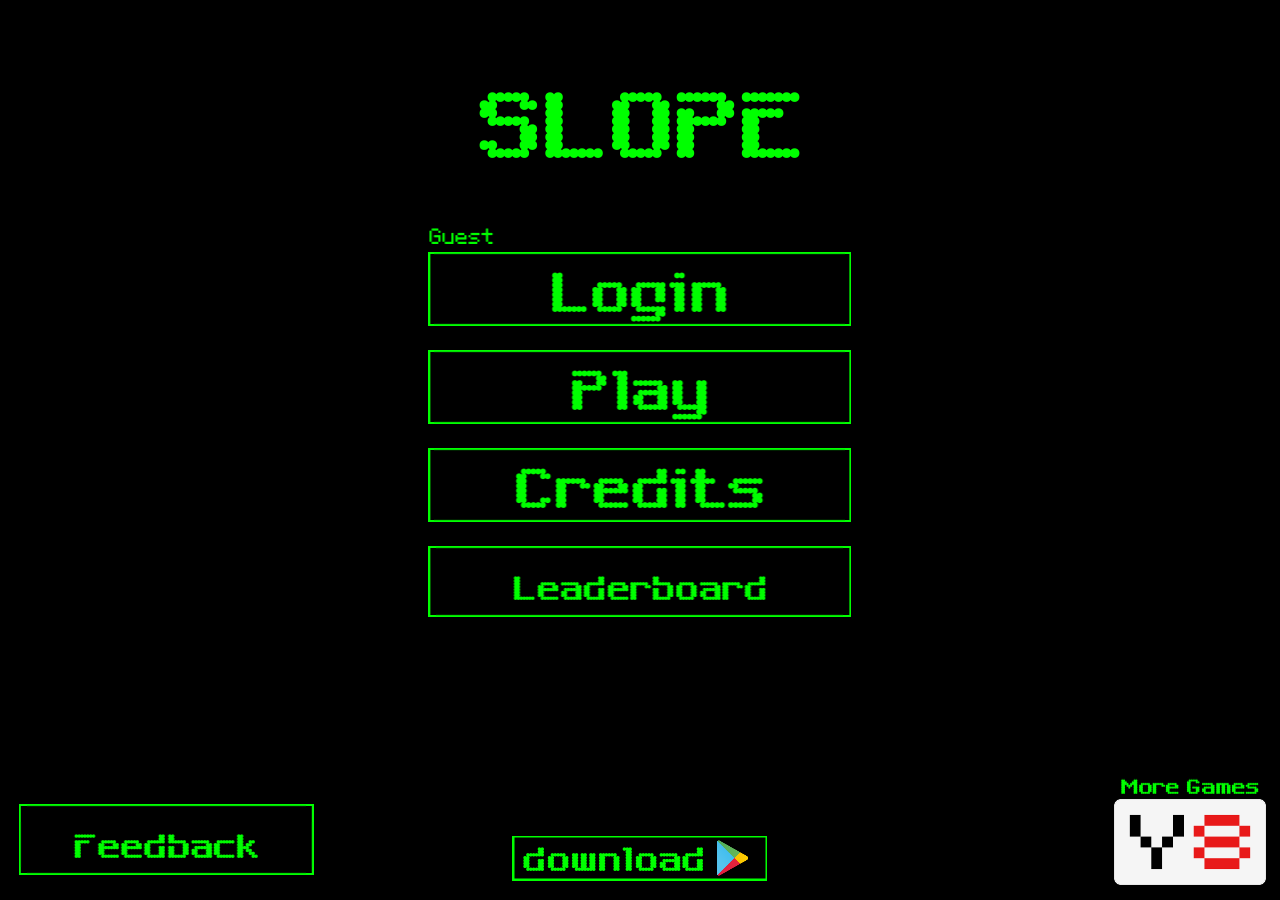
<file: games/slope/index.html>
<head>
    <title>Slope Mobile</title>
 
    <link rel="stylesheet" href="TemplateData/style.css">
    <script src="TemplateData/UnityProgress.js"></script>
    <script src="TemplateData/unityloader41.js"></script>
    <script>
        document.addEventListener('gesturestart', function(e) {
            e.preventDefault();
        });
        
        document.addEventListener('gesturechange', function(e) {
            e.preventDefault();
        });
        
        document.addEventListener('gestureend', function(e) {
            e.preventDefault();
        });
        var gameInstance = UnityLoader.instantiate("gameContainer", "Build/slope.json", { onProgress: UnityProgress, Module: { onRuntimeInitialized: function() { UnityProgress(gameInstance, "complete") } } });
    </script>

    <meta name="viewport" content="width=device-width, initial-scale=1.0">


    <style>
        html, body {
            width: 100vw;
            height: 100vh;
            margin: 0;
            padding: 0;
            overflow: hidden;
        }
        .webgl-content, #gameContainer {
            width: 100vw;
            height: 100vh;
            margin: 0;
            padding: 0;
            position: fixed;
            top: 0;
            left: 0;  
        }
        #bold {
            font-weight: 500;
        }
        #popup {
            position: fixed;
            top: 50%;
            left: 50%;
            transform: translate(-50%, -50%);
            background-color: #fff;
            color: #000;
            font-family: -apple-system, BlinkMacSystemFont, "Segoe UI", Roboto, "Helvetica Neue", Helvetica, Arial, sans-serif;

            font-size: 19px;
            padding: 12px 17px;
            border-radius: 10px;
            box-shadow: 0 0 15px rgba(255,255,255,0.2);
            opacity: 1;
            transition: opacity 1s ease;
            z-index: 1000;
        }
        #popup.hidden {
            opacity: 0;
        }
        #popup a {
            background: #0078d7;
            color: #fff;
            border: none;
            border-radius: 5px;
            text-decoration: none;
            font-size: 16px;
            cursor: pointer;
            margin-top: 8px;
            margin-bottom: 3px;
            padding: 10px 28px;
            text-align: center;
            display: block;
            transition: background 0.2s;
            box-sizing: border-box;
        }
        #popup a:hover {
            background: #005fa3;
        }
    </style> 
    
</head>

<body style="margin: 0; overflow: hidden;">
    <div id="popup" class="hidden">
        <span>Ported to mobile by lonfro</span>
        <a href="https://github.com/lonfro/slopemobile" target="_blank">
            GitHub Repo
        </a>
        <a href="https://lonfro.github.io/SlopePlusWeb">
            Slope Plus
        </a>
    </div>
    
    <div class="webgl-content">
        <div id="gameContainer" style="width: 100%; height: 100%; margin: 0;"></div>
    </div>
    <script src="Mobile/handler.js">     </script>
    
</body>
</file>
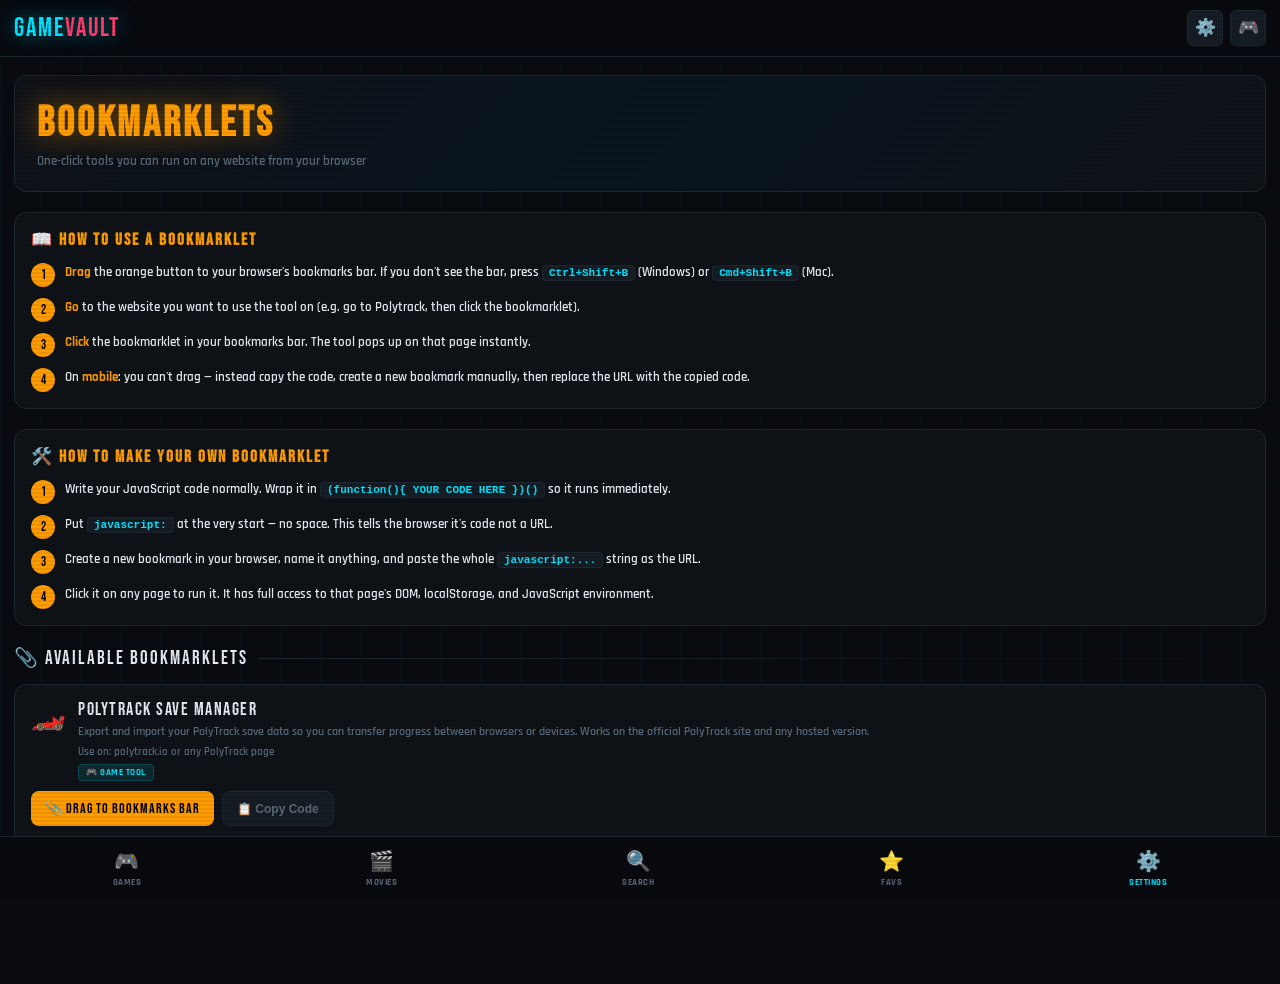
<file: bookmarklets.html>
<!DOCTYPE html>
<html lang="en">
<head>
<meta charset="UTF-8">
<meta name="viewport" content="width=device-width,initial-scale=1,maximum-scale=1">
<title>Bookmarklets — GameVault</title>
<link rel="icon" href="data:image/svg+xml,<svg xmlns='http://www.w3.org/2000/svg' viewBox='0 0 100 100'><text y='.9em' font-size='90'>📎</text></svg>">
<link href="https://fonts.googleapis.com/css2?family=Bebas+Neue&family=Rajdhani:wght@400;600;700&display=swap" rel="stylesheet">
<link rel="stylesheet" href="gamevault.css">
<style>
.bm-hero{background:linear-gradient(135deg,#0f1318,#0a1520 50%,#0f1318);border:1px solid var(--border);border-radius:12px;padding:22px;margin-bottom:20px;}
.bm-hero h1{font-family:'Bebas Neue',sans-serif;font-size:clamp(26px,6vw,42px);letter-spacing:3px;margin-bottom:4px;}
.bc{color:#ff9d00;text-shadow:0 0 30px rgba(255,157,0,.5);}
.bm-hero p{color:var(--muted);font-size:13px;font-weight:600;}
.how-box{background:var(--surface);border:1px solid var(--border);border-radius:12px;padding:16px;margin-bottom:20px;}
.how-box h2{font-family:'Bebas Neue',sans-serif;font-size:17px;letter-spacing:2px;color:#ff9d00;margin-bottom:12px;}
.how-steps{display:flex;flex-direction:column;gap:10px;}
.how-step{display:flex;gap:10px;align-items:flex-start;}
.how-num{width:24px;height:24px;background:#ff9d00;border-radius:50%;display:flex;align-items:center;justify-content:center;font-family:'Bebas Neue',sans-serif;font-size:13px;color:#000;flex-shrink:0;margin-top:1px;}
.how-text{font-size:13px;font-weight:600;color:var(--text);line-height:1.6;}
.how-text code{background:var(--s2);border:1px solid var(--border);border-radius:4px;padding:1px 6px;font-family:monospace;font-size:11px;color:var(--accent);}
.bm-grid{display:flex;flex-direction:column;gap:14px;margin-bottom:28px;}
.bm-card{background:var(--surface);border:1px solid var(--border);border-radius:12px;overflow:hidden;}
.bm-card-header{padding:14px 16px 10px;display:flex;align-items:flex-start;gap:12px;}
.bm-icon{font-size:28px;flex-shrink:0;}
.bm-info{flex:1;}
.bm-name{font-family:'Bebas Neue',sans-serif;font-size:18px;letter-spacing:1.5px;color:var(--text);margin-bottom:3px;}
.bm-desc{font-size:12px;font-weight:600;color:var(--muted);line-height:1.5;}
.bm-tag{display:inline-block;font-size:9px;font-weight:700;padding:2px 7px;border-radius:4px;letter-spacing:.5px;margin-top:5px;}
.tag-game{background:rgba(0,229,255,.1);color:var(--accent);border:1px solid rgba(0,229,255,.2);}
.tag-util{background:rgba(255,157,0,.1);color:#ff9d00;border:1px solid rgba(255,157,0,.2);}
.bm-actions{padding:0 16px 14px;display:flex;gap:8px;flex-wrap:wrap;}
.drag-btn{display:inline-flex;align-items:center;gap:6px;padding:9px 14px;background:#ff9d00;color:#000;border-radius:8px;font-family:'Bebas Neue',sans-serif;font-size:14px;letter-spacing:1px;cursor:grab;text-decoration:none;border:none;user-select:none;-webkit-user-select:none;transition:background .15s;}
.drag-btn:hover{background:#ffb733;}
.drag-btn:active{cursor:grabbing;}
.copy-btn{display:inline-flex;align-items:center;gap:6px;padding:9px 14px;background:var(--s2);color:var(--muted);border:1px solid var(--border);border-radius:8px;font-size:12px;font-weight:700;cursor:pointer;transition:all .15s;}
.copy-btn:hover{border-color:var(--accent);color:var(--accent);}
.bm-code{margin:0 16px 14px;background:var(--bg);border:1px solid var(--border);border-radius:8px;padding:10px 12px;font-family:monospace;font-size:10px;color:var(--muted);line-height:1.6;word-break:break-all;max-height:120px;overflow-y:auto;cursor:text;}
.bm-code-toggle{margin:0 16px 8px;font-size:11px;font-weight:700;color:var(--muted);cursor:pointer;display:inline-flex;align-items:center;gap:4px;}
.bm-code-toggle:hover{color:var(--accent);}
.sec-hdr{font-family:'Bebas Neue',sans-serif;font-size:19px;letter-spacing:2px;margin-bottom:14px;display:flex;align-items:center;gap:10px;color:var(--text);}
.sec-hdr .line{flex:1;height:1px;background:linear-gradient(90deg,var(--border),transparent);}
</style>
</head>
<body>
<div class="bg-grid"></div>
<header>
  <div class="hdr">
    <a href="index.html" class="logo">Game<span>Vault</span></a>
    <div class="hdr-r">
      <a href="settings.html" class="hbtn">⚙️</a>
      <a href="index.html" class="hbtn">🎮</a>
    </div>
  </div>
</header>
<main>
  <div class="bm-hero">
    <h1><span class="bc">BOOKMARKLETS</span></h1>
    <p>One-click tools you can run on any website from your browser</p>
  </div>

  <!-- HOW TO USE -->
  <div class="how-box">
    <h2>📖 How to Use a Bookmarklet</h2>
    <div class="how-steps">
      <div class="how-step">
        <div class="how-num">1</div>
        <div class="how-text"><strong style="color:#ff9d00">Drag</strong> the orange button to your browser's bookmarks bar. If you don't see the bar, press <code>Ctrl+Shift+B</code> (Windows) or <code>Cmd+Shift+B</code> (Mac).</div>
      </div>
      <div class="how-step">
        <div class="how-num">2</div>
        <div class="how-text"><strong style="color:#ff9d00">Go</strong> to the website you want to use the tool on (e.g. go to Polytrack, then click the bookmarklet).</div>
      </div>
      <div class="how-step">
        <div class="how-num">3</div>
        <div class="how-text"><strong style="color:#ff9d00">Click</strong> the bookmarklet in your bookmarks bar. The tool pops up on that page instantly.</div>
      </div>
      <div class="how-step">
        <div class="how-num">4</div>
        <div class="how-text">On <strong style="color:#ff9d00">mobile</strong>: you can't drag — instead copy the code, create a new bookmark manually, then replace the URL with the copied code.</div>
      </div>
    </div>
  </div>

  <!-- HOW TO MAKE -->
  <div class="how-box" style="margin-bottom:20px;">
    <h2>🛠️ How to Make Your Own Bookmarklet</h2>
    <div class="how-steps">
      <div class="how-step">
        <div class="how-num">1</div>
        <div class="how-text">Write your JavaScript code normally. Wrap it in <code>(function(){ YOUR CODE HERE })()</code> so it runs immediately.</div>
      </div>
      <div class="how-step">
        <div class="how-num">2</div>
        <div class="how-text">Put <code>javascript:</code> at the very start — no space. This tells the browser it's code not a URL.</div>
      </div>
      <div class="how-step">
        <div class="how-num">3</div>
        <div class="how-text">Create a new bookmark in your browser, name it anything, and paste the whole <code>javascript:...</code> string as the URL.</div>
      </div>
      <div class="how-step">
        <div class="how-num">4</div>
        <div class="how-text">Click it on any page to run it. It has full access to that page's DOM, localStorage, and JavaScript environment.</div>
      </div>
    </div>
  </div>

  <!-- BOOKMARKLETS LIST -->
  <div class="sec-hdr">📎 Available Bookmarklets <div class="line"></div></div>
  <div class="bm-grid" id="bmGrid"></div>

</main>

<nav class="bottom-nav">
  <a class="nav-item" href="index.html"><span class="nav-icon">🎮</span><span class="nav-label">Games</span></a>
  <a class="nav-item" href="movies.html"><span class="nav-icon">🎬</span><span class="nav-label">Movies</span></a>
  <a class="nav-item" href="search.html"><span class="nav-icon">🔍</span><span class="nav-label">Search</span></a>
  <a class="nav-item" href="favorites.html"><span class="nav-icon">⭐</span><span class="nav-label">Favs</span></a>
  <a class="nav-item active" href="settings.html"><span class="nav-icon">⚙️</span><span class="nav-label">Settings</span></a>
</nav>

<script>
var BOOKMARKLETS = [
  {
    id: 'polytrack-save',
    name: 'PolyTrack Save Manager',
    icon: '🏎️',
    desc: 'Export and import your PolyTrack save data so you can transfer progress between browsers or devices. Works on the official PolyTrack site and any hosted version.',
    tag: 'game',
    works: 'Use on: polytrack.io or any PolyTrack page',
    code: 'javascript:(function(){if(document.getElementById("ptSaveManager"))return;let box=document.createElement("div");box.id="ptSaveManager";box.style="position:fixed;top:10px;right:10px;z-index:99999;background:#111;color:#0f0;padding:10px;border:2px solid #0f0;font-family:monospace;width:280px;";let title=document.createElement("div");title.textContent="PolyTrack Save Manager";title.style="font-weight:bold;margin-bottom:6px;";box.appendChild(title);let textarea=document.createElement("textarea");textarea.style="width:100%;height:90px;background:#000;color:#0f0;";box.appendChild(textarea);let status=document.createElement("div");status.style="margin-top:4px;font-size:12px;";box.appendChild(status);function getData(){let data={};for(let k in localStorage){if(k.startsWith("polytrack_v3")){data[k]=localStorage.getItem(k);}}return JSON.stringify(data);}async function copyToClipboard(text){try{await navigator.clipboard.writeText(text);status.textContent="Copied!";}catch(e){status.textContent="Copy failed";}}async function pasteFromClipboard(){try{let text=await navigator.clipboard.readText();textarea.value=text;status.textContent="Pasted!";return text;}catch(e){status.textContent="Paste blocked (click page first)";return null;}}function doImport(text){try{let data=JSON.parse(text);for(let k in data){localStorage.setItem(k,data[k]);}alert("Imported! Refresh page.");}catch(e){alert("Invalid save data");}}let exportBtn=document.createElement("button");exportBtn.textContent="Export + Copy";exportBtn.onclick=function(){let data=getData();textarea.value=data;copyToClipboard(data);};box.appendChild(exportBtn);let copyBtn=document.createElement("button");copyBtn.textContent="Copy";copyBtn.style.marginLeft="5px";copyBtn.onclick=function(){copyToClipboard(textarea.value);};box.appendChild(copyBtn);let pasteImportBtn=document.createElement("button");pasteImportBtn.textContent="Paste + Import";pasteImportBtn.style.marginLeft="5px";pasteImportBtn.onclick=async function(){let text=await pasteFromClipboard();if(text)doImport(text);};box.appendChild(pasteImportBtn);let importBtn=document.createElement("button");importBtn.textContent="Import";importBtn.style.marginLeft="5px";importBtn.onclick=function(){doImport(textarea.value);};box.appendChild(importBtn);let clearBtn=document.createElement("button");clearBtn.textContent="Clear";clearBtn.style.marginLeft="5px";clearBtn.onclick=function(){textarea.value="";status.textContent="";};box.appendChild(clearBtn);let closeBtn=document.createElement("button");closeBtn.textContent="X";closeBtn.style="float:right;margin-top:-22px;background:red;color:white;";closeBtn.onclick=function(){box.remove();};box.appendChild(closeBtn);document.body.appendChild(box);})();'
  },
];

function renderBookmarklets() {
  var grid = document.getElementById('bmGrid');
  grid.innerHTML = BOOKMARKLETS.map(function(bm) {
    var tagClass = bm.tag === 'game' ? 'tag-game' : 'tag-util';
    var tagLabel = bm.tag === 'game' ? '🎮 GAME TOOL' : '🔧 UTILITY';
    return '<div class="bm-card">'
      + '<div class="bm-card-header">'
      + '<div class="bm-icon">' + bm.icon + '</div>'
      + '<div class="bm-info">'
      + '<div class="bm-name">' + bm.name + '</div>'
      + '<div class="bm-desc">' + bm.desc + '</div>'
      + '<div style="margin-top:4px;font-size:11px;color:var(--muted);font-weight:600;">' + bm.works + '</div>'
      + '<span class="bm-tag ' + tagClass + '">' + tagLabel + '</span>'
      + '</div></div>'
      + '<div class="bm-actions">'
      + '<a class="drag-btn" href="' + bm.code + '" onclick="return false;" draggable="true" ondragstart="event.dataTransfer.setData(\'text/uri-list\',this.href);event.dataTransfer.setData(\'text/plain\',this.href);">📎 Drag to Bookmarks Bar</a>'
      + '<button class="copy-btn" onclick="copyBM(\'' + bm.id + '\',this)">📋 Copy Code</button>'
      + '</div>'
      + '<div class="bm-code-toggle" onclick="toggleCode(\'' + bm.id + '\',this)">▶ Show Code</div>'
      + '<div class="bm-code" id="code-' + bm.id + '" style="display:none">' + bm.code.replace(/</g,'&lt;').replace(/>/g,'&gt;') + '</div>'
      + '</div>';
  }).join('');
}

function copyBM(id, btn) {
  var bm = BOOKMARKLETS.find(function(b){ return b.id === id; });
  if (!bm) return;
  navigator.clipboard.writeText(bm.code).then(function() {
    btn.textContent = '✅ Copied!';
    setTimeout(function(){ btn.textContent = '📋 Copy Code'; }, 2000);
  }).catch(function() {
    var ta = document.createElement('textarea');
    ta.value = bm.code;
    document.body.appendChild(ta);
    ta.select();
    document.execCommand('copy');
    document.body.removeChild(ta);
    btn.textContent = '✅ Copied!';
    setTimeout(function(){ btn.textContent = '📋 Copy Code'; }, 2000);
  });
}

function toggleCode(id, el) {
  var code = document.getElementById('code-' + id);
  if (!code) return;
  var visible = code.style.display !== 'none';
  code.style.display = visible ? 'none' : 'block';
  el.textContent = visible ? '▶ Show Code' : '▼ Hide Code';
}

// Tab cloak
try {
  if (localStorage.getItem('gv_cloak') !== 'false') {
    document.title = localStorage.getItem('gv_cloaktitle') || 'Google Classroom';
    var ci = localStorage.getItem('gv_cloakicon') || '';
    if (ci) {
      var l = document.querySelector("link[rel*='icon']");
      if (!l) { l = document.createElement('link'); l.rel = 'shortcut icon'; document.head.appendChild(l); }
      l.href = ci;
    }
  }
  if (localStorage.getItem('gv_scan') !== 'false') document.body.classList.add('scanlines');
} catch(e) {}

renderBookmarklets();
</script>
</body>
</html>
</file>
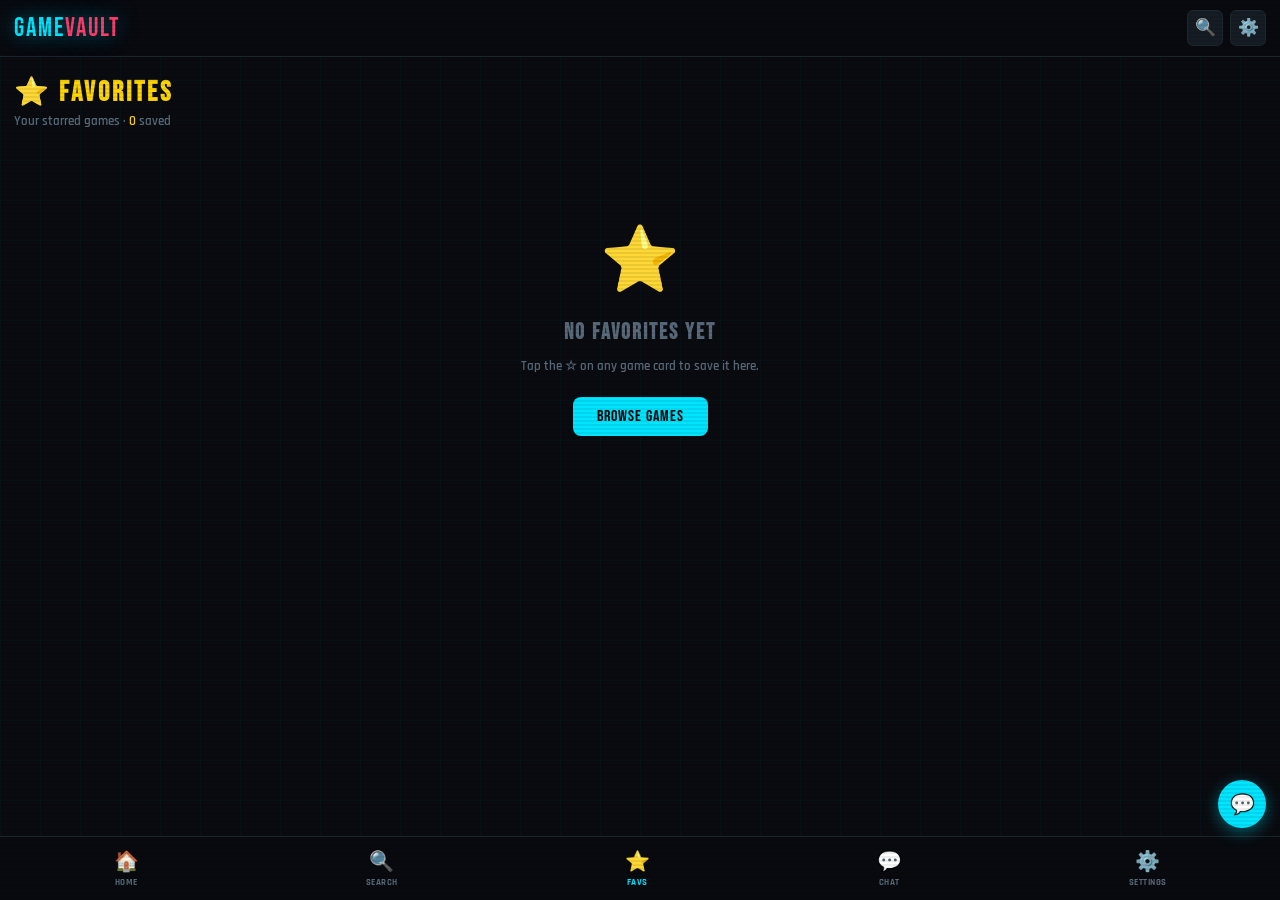
<file: favorites.html>
<!DOCTYPE html>
<html lang="en">
<head>
<meta charset="UTF-8">
<meta name="viewport" content="width=device-width,initial-scale=1,maximum-scale=1">
<title>Favorites — GameVault</title>
<link rel="icon" href="data:image/svg+xml,<svg xmlns='http://www.w3.org/2000/svg' viewBox='0 0 100 100'><text y='.9em' font-size='90'>⭐</text></svg>">
<link href="https://fonts.googleapis.com/css2?family=Bebas+Neue&family=Rajdhani:wght@400;600;700&display=swap" rel="stylesheet">
<link rel="stylesheet" href="gamevault.css">
</head>
<body>
<div class="bg-grid"></div>
<header>
  <div class="hdr">
    <a href="index.html" class="logo">Game<span>Vault</span></a>
    <div class="hdr-r"><a href="search.html" class="hbtn">🔍</a><div class="hbtn" id="settingsBtn">⚙️</div></div>
  </div>
</header>
<main>
  <div class="page-hdr">
    <h1>⭐ Favorites</h1>
    <p>Your starred games · <span class="fav-count" id="favCount">0</span> saved</p>
  </div>
  <div id="emptyState" class="empty-state" style="display:none">
    <span class="big">⭐</span><h2>No Favorites Yet</h2>
    <p>Tap the ☆ on any game card to save it here.</p>
    <a href="index.html" class="browse-btn">Browse Games</a>
  </div>
  <div class="game-grid" id="favGrid"></div>
</main>
<nav class="bottom-nav">
  <a class="nav-item" href="index.html"><span class="nav-icon">🏠</span><span class="nav-label">Home</span></a>
  <a class="nav-item" href="search.html"><span class="nav-icon">🔍</span><span class="nav-label">Search</span></a>
  <a class="nav-item active" href="favorites.html"><span class="nav-icon">⭐</span><span class="nav-label">Favs</span></a>
  <div class="nav-item" id="navChat"><span class="nav-icon">💬</span><span class="nav-label">Chat</span></div>
  <div class="nav-item" id="navSettings"><span class="nav-icon">⚙️</span><span class="nav-label">Settings</span></div>
</nav>
<div class="overlay" id="settingsOverlay"><div class="panel"><div class="drag-handle"></div><div class="panel-title">⚙️ Settings</div>
<div class="setting-row"><div><div class="setting-lbl">🎭 Tab Cloak</div></div><div class="toggle on" id="tgCloak"></div></div>
<div class="setting-row" style="flex-direction:column;align-items:flex-start;"><div class="setting-lbl" style="margin-bottom:8px">Cloak Preset</div><div class="cloak-box"><div class="cloak-preview" id="cloakPreview"></div><input class="cloak-input" id="cloakInput" placeholder="Custom tab title..." maxlength="80"><div class="cloak-grid"><div class="cloak-preset" data-title="Google Classroom" data-icon="https://ssl.gstatic.com/classroom/favicon.png">🎓 Google Classroom</div><div class="cloak-preset" data-title="Gmail" data-icon="">📧 Gmail</div><div class="cloak-preset" data-title="New Tab" data-icon="">🕵️ Stealth</div></div></div></div>
<div class="setting-row"><div><div class="setting-lbl">⬜ about:blank mode</div></div><div class="toggle" id="tgBlank"></div></div>
<div class="setting-row"><div><div class="setting-lbl">📺 Scanlines</div></div><div class="toggle on" id="tgScan"></div></div>
<div class="setting-row"><div><div class="setting-lbl">✨ Card Animations</div></div><div class="toggle on" id="tgAnim"></div></div>
</div></div>
<button class="chat-fab" id="chatFab" style="position:fixed;">💬<span class="unread" id="unreadBadge" style="display:none">1</span></button>
<div class="chat-panel" id="chatPanel"><div class="chat-hdr"><div><div class="chat-title">💬 Live Chat</div><div class="chat-online"><div class="online-dot"></div><span id="onlineCount">...</span></div></div><div class="chat-close" id="chatClose">✕</div></div><div class="chat-msgs" id="chatMsgs"></div><div class="chat-input-wrap"><input class="chat-input" id="chatInput" placeholder="Say something..." maxlength="200" autocomplete="off"><button class="chat-send" id="chatSend">▶</button></div></div>
<script src="gamevault.js"></script>
</body>
</html>
</file>
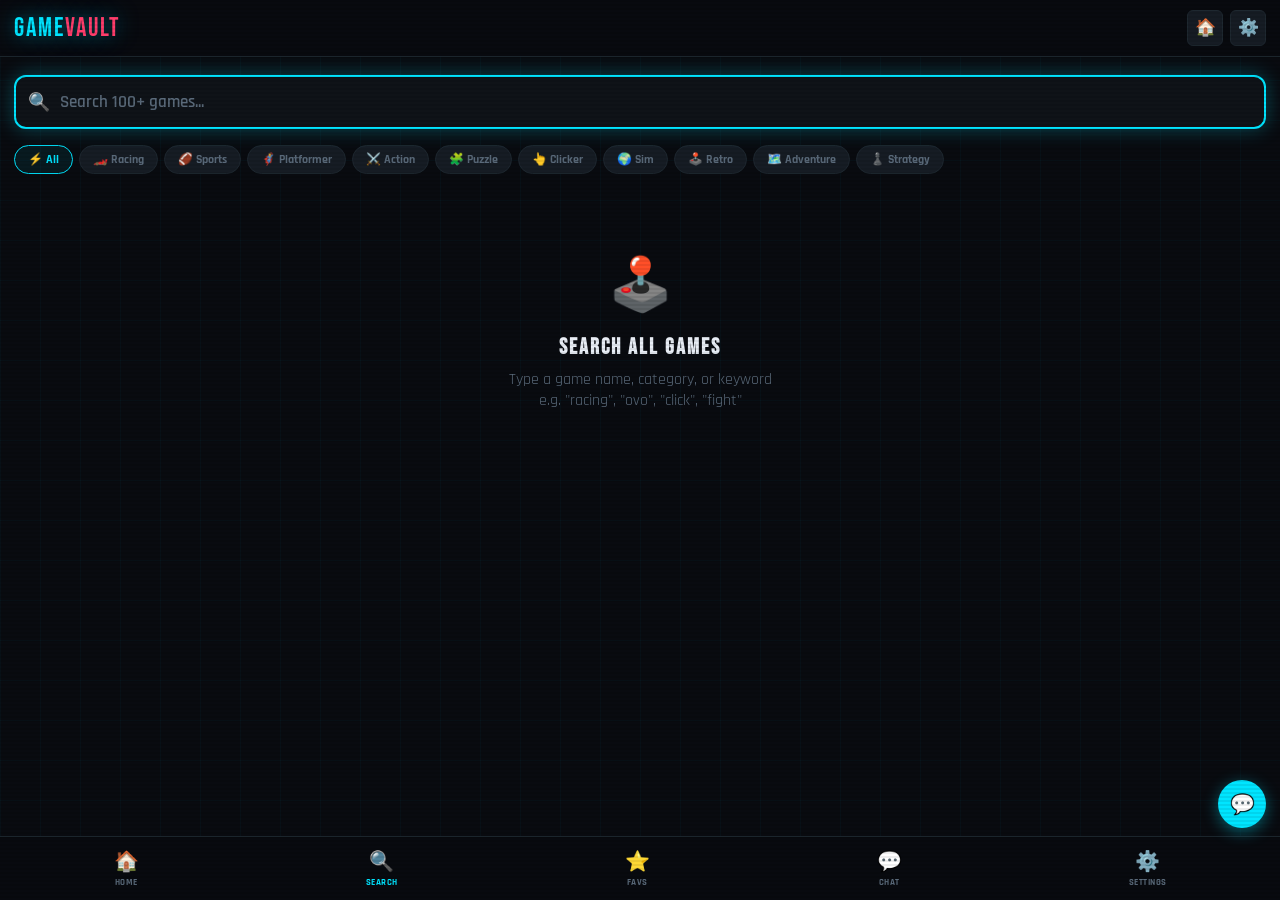
<file: search.html>
<!DOCTYPE html>
<html lang="en">
<head>
<meta charset="UTF-8">
<meta name="viewport" content="width=device-width,initial-scale=1,maximum-scale=1">
<title>Search — GameVault</title>
<link rel="icon" href="data:image/svg+xml,<svg xmlns='http://www.w3.org/2000/svg' viewBox='0 0 100 100'><text y='.9em' font-size='90'>🔍</text></svg>">
<link href="https://fonts.googleapis.com/css2?family=Bebas+Neue&family=Rajdhani:wght@400;600;700&display=swap" rel="stylesheet">
<link rel="stylesheet" href="gamevault.css">
</head>
<body>
<div class="bg-grid"></div>
<header>
  <div class="hdr">
    <a href="index.html" class="logo">Game<span>Vault</span></a>
    <div class="hdr-r"><a href="index.html" class="hbtn">🏠</a><div class="hbtn" id="settingsBtn">⚙️</div></div>
  </div>
</header>
<main>
  <div class="search-wrap"><span class="search-icon">🔍</span><input type="text" id="searchInput" placeholder="Search 100+ games..." autocomplete="off" autocorrect="off" spellcheck="false"></div>
  <div class="filter-row" id="filterRow"></div>
  <div id="resultsInfo" class="results-info" style="display:none"></div>
  <div id="searchPlaceholder" class="search-placeholder"><span class="big">🕹️</span><h2>SEARCH ALL GAMES</h2><p>Type a game name, category, or keyword<br>e.g. "racing", "ovo", "click", "fight"</p></div>
  <div class="game-grid" id="searchGrid" style="display:none"></div>
  <div class="no-results" id="noResults">😶 No games found. Try something else!</div>
</main>
<nav class="bottom-nav">
  <a class="nav-item" href="index.html"><span class="nav-icon">🏠</span><span class="nav-label">Home</span></a>
  <a class="nav-item active" href="search.html"><span class="nav-icon">🔍</span><span class="nav-label">Search</span></a>
  <a class="nav-item" href="favorites.html"><span class="nav-icon">⭐</span><span class="nav-label">Favs</span></a>
  <div class="nav-item" id="navChat"><span class="nav-icon">💬</span><span class="nav-label">Chat</span></div>
  <div class="nav-item" id="navSettings"><span class="nav-icon">⚙️</span><span class="nav-label">Settings</span></div>
</nav>
<div class="overlay" id="settingsOverlay"><div class="panel"><div class="drag-handle"></div><div class="panel-title">⚙️ Settings</div>
<div class="setting-row"><div><div class="setting-lbl">🎭 Tab Cloak</div><div class="setting-sub">Disguise this tab's title and icon</div></div><div class="toggle on" id="tgCloak"></div></div>
<div class="setting-row" style="flex-direction:column;align-items:flex-start;"><div class="setting-lbl" style="margin-bottom:8px">Cloak Preset</div><div class="cloak-box"><div class="cloak-preview" id="cloakPreview"></div><input class="cloak-input" id="cloakInput" placeholder="Custom tab title..." maxlength="80"><div class="cloak-grid"><div class="cloak-preset" data-title="Google Classroom" data-icon="https://ssl.gstatic.com/classroom/favicon.png">🎓 Google Classroom</div><div class="cloak-preset" data-title="Gmail" data-icon="https://ssl.gstatic.com/ui/v1/icons/mail/rfr/gmail.ico">📧 Gmail</div><div class="cloak-preset" data-title="Canvas - Dashboard" data-icon="">📋 Canvas</div><div class="cloak-preset" data-title="Khan Academy" data-icon="">🧠 Khan Academy</div><div class="cloak-preset" data-title="New Tab" data-icon="">🕵️ Stealth</div></div></div></div>
<div class="setting-row"><div><div class="setting-lbl">⬜ about:blank mode</div><div class="setting-sub">All games open in stealth blank tab</div></div><div class="toggle" id="tgBlank"></div></div>
<div class="setting-row"><div><div class="setting-lbl">📺 Scanlines</div><div class="setting-sub">Retro CRT overlay</div></div><div class="toggle on" id="tgScan"></div></div>
<div class="setting-row"><div><div class="setting-lbl">✨ Card Animations</div></div><div class="toggle on" id="tgAnim"></div></div>
</div></div>
<button class="chat-fab" id="chatFab" style="position:fixed;">💬<span class="unread" id="unreadBadge" style="display:none">1</span></button>
<div class="chat-panel" id="chatPanel"><div class="chat-hdr"><div><div class="chat-title">💬 Live Chat</div><div class="chat-online"><div class="online-dot"></div><span id="onlineCount">...</span></div></div><div class="chat-close" id="chatClose">✕</div></div><div class="chat-msgs" id="chatMsgs"></div><div class="chat-input-wrap"><input class="chat-input" id="chatInput" placeholder="Say something..." maxlength="200" autocomplete="off"><button class="chat-send" id="chatSend">▶</button></div></div>
<script src="gamevault.js"></script>
</body>
</html>
</file>
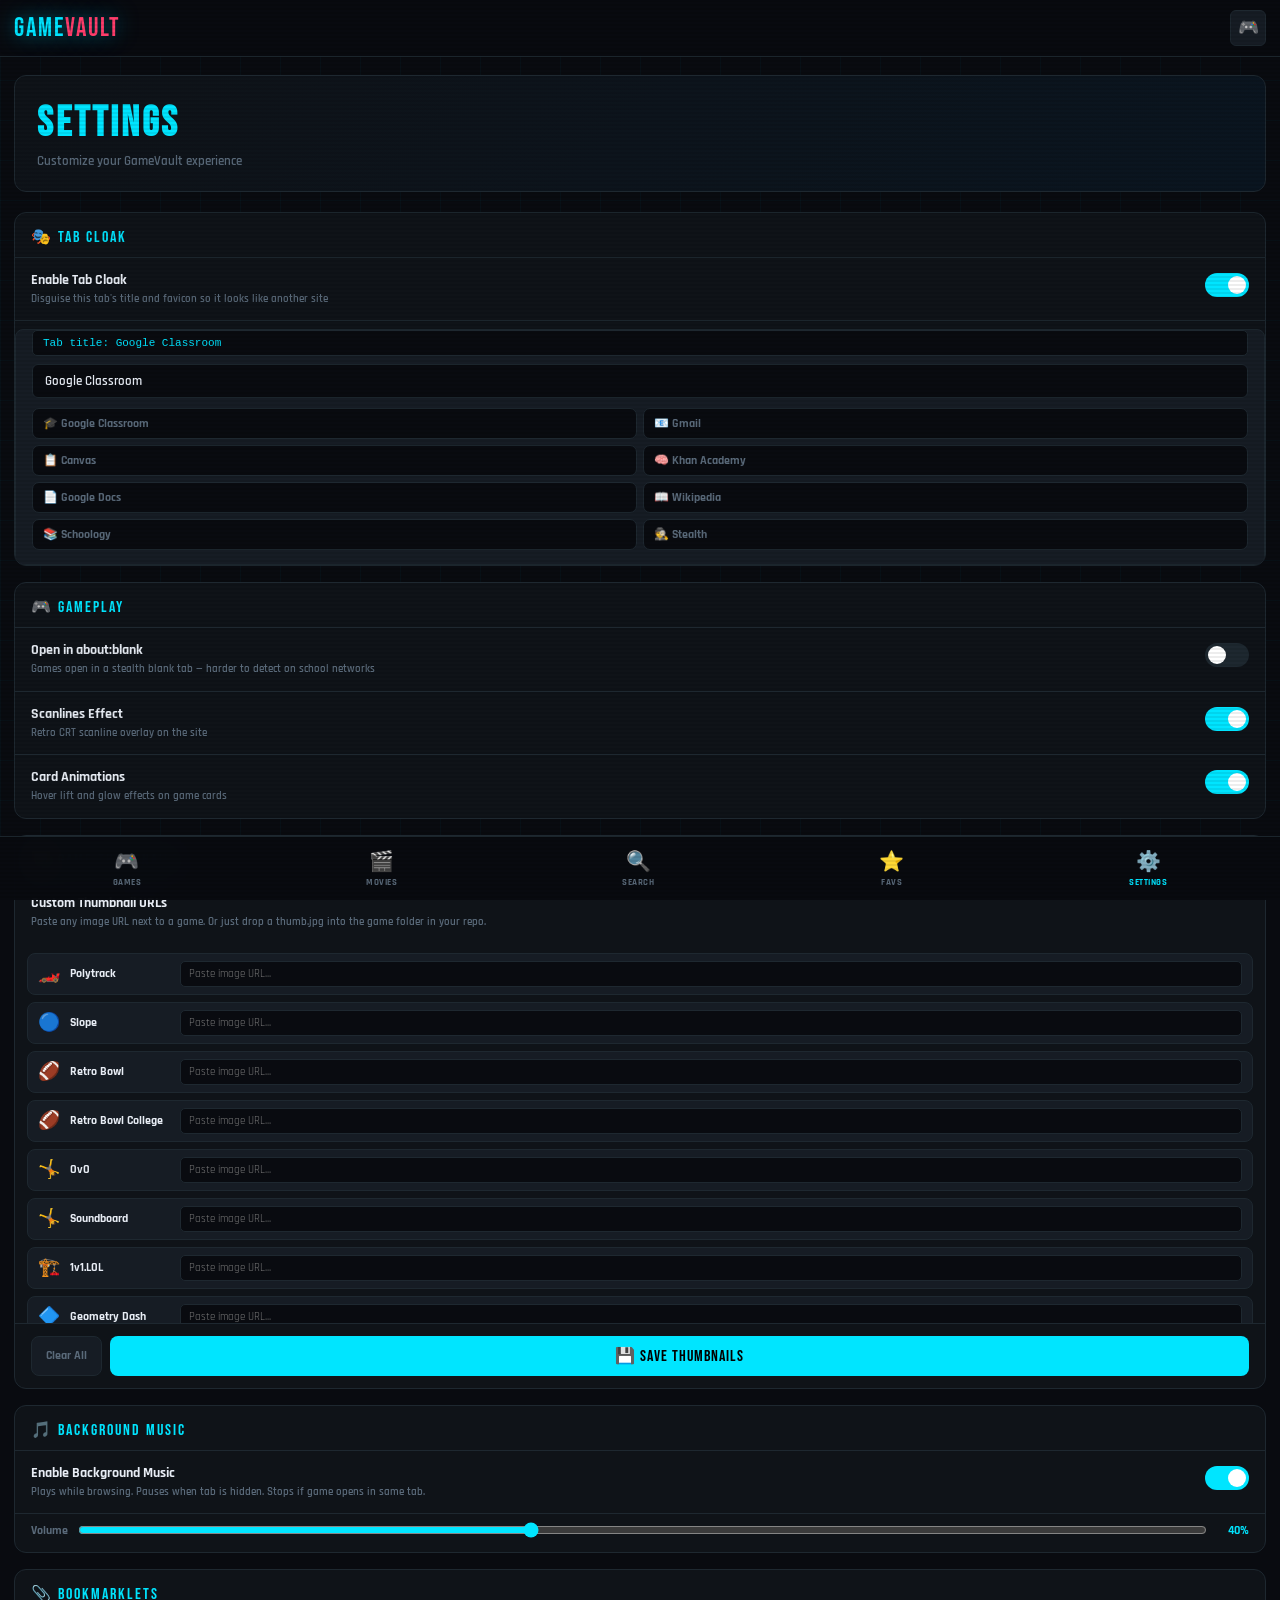
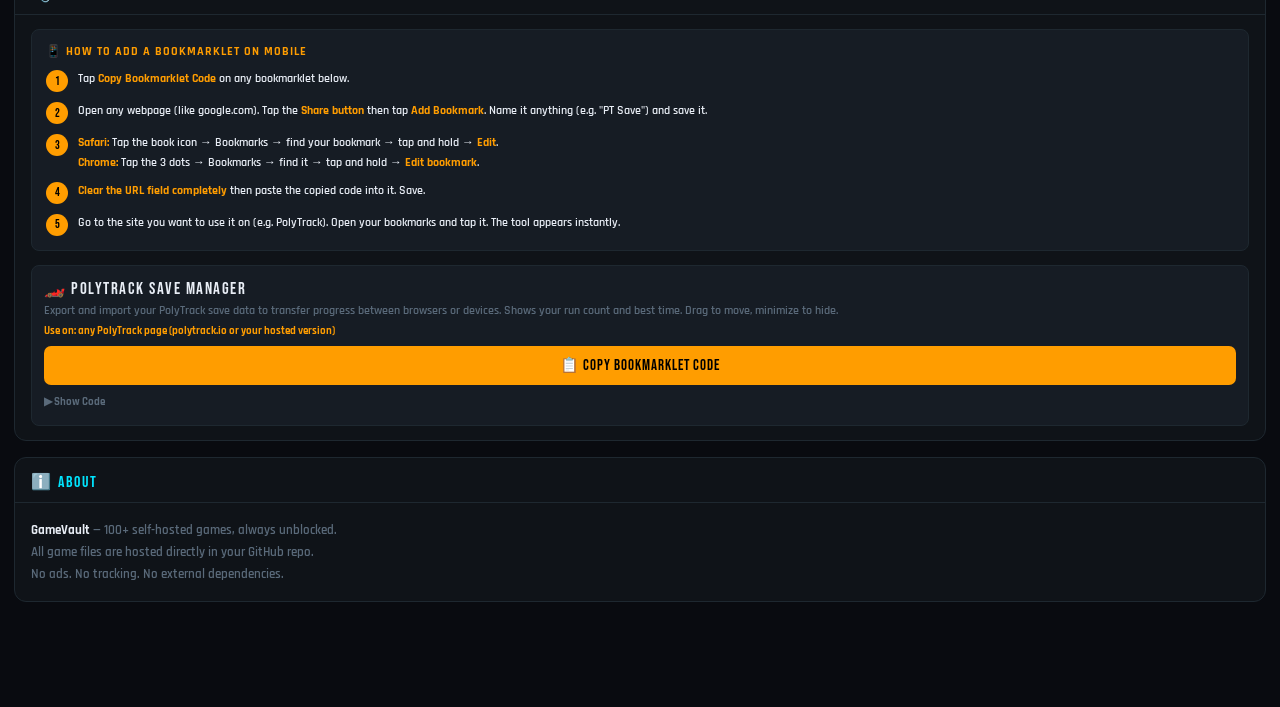
<file: settings.html>
<!DOCTYPE html>
<html lang="en">
<head>
<meta charset="UTF-8">
<meta name="viewport" content="width=device-width,initial-scale=1,maximum-scale=1">
<title>Settings — GameVault</title>
<link rel="icon" href="data:image/svg+xml,<svg xmlns='http://www.w3.org/2000/svg' viewBox='0 0 100 100'><text y='.9em' font-size='90'>⚙️</text></svg>">
<link href="https://fonts.googleapis.com/css2?family=Bebas+Neue&family=Rajdhani:wght@400;600;700&display=swap" rel="stylesheet">
<link rel="stylesheet" href="gamevault.css">
<style>
.settings-hero{background:linear-gradient(135deg,#0f1318,#0a1520);border:1px solid var(--border);border-radius:12px;padding:22px;margin-bottom:20px;}
.settings-hero h1{font-family:'Bebas Neue',sans-serif;font-size:clamp(26px,6vw,42px);letter-spacing:3px;margin-bottom:4px;}
.sg{color:var(--accent);}
.settings-hero p{color:var(--muted);font-size:13px;font-weight:600;}
.settings-section{background:var(--surface);border:1px solid var(--border);border-radius:12px;margin-bottom:16px;overflow:hidden;}
.settings-section-title{font-family:'Bebas Neue',sans-serif;font-size:16px;letter-spacing:2px;color:var(--accent);padding:14px 16px 10px;border-bottom:1px solid var(--border);}
.setting-row{display:flex;align-items:flex-start;justify-content:space-between;padding:13px 16px;border-bottom:1px solid var(--border);gap:14px;}
.setting-row:last-child{border-bottom:none;}
.setting-lbl{font-size:14px;font-weight:700;}
.setting-sub{font-size:11px;color:var(--muted);margin-top:3px;font-weight:600;line-height:1.4;}
.toggle{width:44px;height:24px;background:var(--border);border-radius:999px;position:relative;cursor:pointer;transition:background .2s;flex-shrink:0;margin-top:2px;}
.toggle.on{background:var(--accent);}
.toggle::after{content:'';position:absolute;width:18px;height:18px;background:#fff;border-radius:50%;top:3px;left:3px;transition:left .2s;}
.toggle.on::after{left:23px;}
.cloak-box{padding:0 16px 14px;}
.cloak-preview{font-family:monospace;font-size:11px;color:var(--accent);background:var(--bg);border:1px solid var(--border);border-radius:5px;padding:6px 10px;margin-bottom:8px;overflow:hidden;text-overflow:ellipsis;white-space:nowrap;}
.cloak-preview::before{content:'Tab title: ';}
.cloak-input{width:100%;background:var(--bg);border:1px solid var(--border);border-radius:6px;padding:8px 12px;color:var(--text);font-size:13px;font-weight:600;outline:none;transition:border-color .2s;margin-bottom:10px;font-family:inherit;}
.cloak-input:focus{border-color:var(--accent);}
.cloak-grid{display:grid;grid-template-columns:1fr 1fr;gap:6px;}
.cloak-preset{padding:7px 10px;background:var(--bg);border:1px solid var(--border);border-radius:7px;font-size:12px;font-weight:700;color:var(--muted);cursor:pointer;transition:all .15s;text-align:left;}
.cloak-preset:hover{border-color:var(--accent);color:var(--accent);}
.thumb-manager-list{max-height:380px;overflow-y:auto;padding:10px 12px;display:flex;flex-direction:column;gap:7px;}
.thumb-row{display:flex;align-items:center;gap:10px;background:var(--s2);border:1px solid var(--border);border-radius:8px;padding:7px 10px;}
.thumb-row-emoji{font-size:18px;flex-shrink:0;}
.thumb-row-name{font-size:12px;font-weight:700;width:100px;flex-shrink:0;white-space:nowrap;overflow:hidden;text-overflow:ellipsis;}
.thumb-row-input{flex:1;background:var(--bg);border:1px solid var(--border);border-radius:5px;padding:5px 8px;color:var(--text);font-size:11px;outline:none;font-family:inherit;}
.thumb-row-input:focus{border-color:var(--accent);}
.thumb-footer{padding:12px 16px;border-top:1px solid var(--border);display:flex;gap:8px;}
.save-btn{flex:1;background:var(--accent);color:#000;border:none;border-radius:8px;padding:10px;font-family:'Bebas Neue',sans-serif;font-size:16px;letter-spacing:1px;cursor:pointer;}
.clear-btn{background:var(--s2);color:var(--muted);border:1px solid var(--border);border-radius:8px;padding:10px 14px;font-size:12px;font-weight:700;cursor:pointer;font-family:inherit;}
.clear-btn:hover{border-color:var(--accent2);color:var(--accent2);}

/* BOOKMARKLETS */
.bm-howto{background:var(--s2);border:1px solid var(--border);border-radius:8px;padding:14px;margin:0 16px 14px;}
.bm-howto-title{font-size:12px;font-weight:700;color:#ff9d00;letter-spacing:1px;margin-bottom:10px;}
.bm-step{display:flex;gap:10px;align-items:flex-start;margin-bottom:9px;}
.bm-step:last-child{margin-bottom:0;}
.bm-step-num{width:22px;height:22px;background:#ff9d00;border-radius:50%;display:flex;align-items:center;justify-content:center;font-family:'Bebas Neue',sans-serif;font-size:12px;color:#000;flex-shrink:0;margin-top:1px;}
.bm-step-text{font-size:12px;font-weight:600;color:var(--text);line-height:1.6;}
.bm-step-text strong{color:#ff9d00;}
.bm-item{margin:0 16px 14px;background:var(--s2);border:1px solid var(--border);border-radius:8px;overflow:hidden;}
.bm-item-header{padding:12px 12px 8px;}
.bm-item-name{font-family:'Bebas Neue',sans-serif;font-size:17px;letter-spacing:1.5px;margin-bottom:3px;}
.bm-item-desc{font-size:12px;font-weight:600;color:var(--muted);line-height:1.5;margin-bottom:4px;}
.bm-item-works{font-size:11px;font-weight:700;color:#ff9d00;}
.bm-item-actions{padding:0 12px 12px;display:flex;flex-direction:column;gap:6px;}
.bm-copy-btn{width:100%;background:#ff9d00;color:#000;border:none;border-radius:7px;padding:10px;font-family:'Bebas Neue',sans-serif;font-size:15px;letter-spacing:1px;cursor:pointer;}
.bm-copy-btn:active{background:#cc7d00;}
.bm-toggle{font-size:11px;font-weight:700;color:var(--muted);cursor:pointer;display:inline-flex;align-items:center;gap:4px;padding:4px 0;}
.bm-toggle:hover{color:var(--accent);}
.bm-code-block{background:var(--bg);border:1px solid var(--border);border-radius:6px;padding:9px;font-family:monospace;font-size:10px;color:var(--muted);line-height:1.6;word-break:break-all;max-height:110px;overflow-y:auto;margin-top:4px;display:none;}

.about-box{padding:16px;color:var(--muted);font-size:13px;font-weight:600;line-height:1.7;}
.music-box{padding:0 16px 14px;}
.range-wrap{display:flex;align-items:center;gap:10px;margin-top:8px;}
.range-wrap input[type=range]{flex:1;accent-color:var(--accent);}
.range-val{font-size:12px;font-weight:700;color:var(--accent);width:32px;text-align:right;}

.about-box strong{color:var(--text);}
</style>
</head>
<body>
<div class="bg-grid"></div>
<header>
  <div class="hdr">
    <a href="index.html" class="logo">Game<span>Vault</span></a>
    <div class="hdr-r"><a href="index.html" class="hbtn">🎮</a></div>
  </div>
</header>
<main>
  <div class="settings-hero">
    <h1><span class="sg">SETTINGS</span></h1>
    <p>Customize your GameVault experience</p>
  </div>

  <!-- TAB CLOAK -->
  <div class="settings-section">
    <div class="settings-section-title">🎭 Tab Cloak</div>
    <div class="setting-row">
      <div><div class="setting-lbl">Enable Tab Cloak</div><div class="setting-sub">Disguise this tab's title and favicon so it looks like another site</div></div>
      <div class="toggle on" id="tgCloak"></div>
    </div>
    <div class="cloak-box">
      <div class="cloak-preview" id="cloakPreview"></div>
      <input class="cloak-input" id="cloakInput" placeholder="Custom tab title..." maxlength="80">
      <div class="cloak-grid">
        <div class="cloak-preset" data-title="Google Classroom" data-icon="https://ssl.gstatic.com/classroom/favicon.png">🎓 Google Classroom</div>
        <div class="cloak-preset" data-title="Gmail" data-icon="https://ssl.gstatic.com/ui/v1/icons/mail/rfr/gmail.ico">📧 Gmail</div>
        <div class="cloak-preset" data-title="Canvas - Dashboard" data-icon="">📋 Canvas</div>
        <div class="cloak-preset" data-title="Khan Academy" data-icon="">🧠 Khan Academy</div>
        <div class="cloak-preset" data-title="Google Docs" data-icon="">📄 Google Docs</div>
        <div class="cloak-preset" data-title="Wikipedia" data-icon="">📖 Wikipedia</div>
        <div class="cloak-preset" data-title="Schoology" data-icon="">📚 Schoology</div>
        <div class="cloak-preset" data-title="New Tab" data-icon="">🕵️ Stealth</div>
      </div>
    </div>
  </div>

  <!-- GAMEPLAY -->
  <div class="settings-section">
    <div class="settings-section-title">🎮 Gameplay</div>
    <div class="setting-row">
      <div><div class="setting-lbl">Open in about:blank</div><div class="setting-sub">Games open in a stealth blank tab — harder to detect on school networks</div></div>
      <div class="toggle" id="tgBlank"></div>
    </div>
    <div class="setting-row">
      <div><div class="setting-lbl">Scanlines Effect</div><div class="setting-sub">Retro CRT scanline overlay on the site</div></div>
      <div class="toggle on" id="tgScan"></div>
    </div>
    <div class="setting-row">
      <div><div class="setting-lbl">Card Animations</div><div class="setting-sub">Hover lift and glow effects on game cards</div></div>
      <div class="toggle on" id="tgAnim"></div>
    </div>
  </div>

  <!-- THUMBNAIL MANAGER -->
  <div class="settings-section">
    <div class="settings-section-title">🖼️ Game Thumbnails</div>
    <div class="setting-row" style="border-bottom:none;">
      <div><div class="setting-lbl">Custom Thumbnail URLs</div><div class="setting-sub">Paste any image URL next to a game. Or just drop a thumb.jpg into the game folder in your repo.</div></div>
    </div>
    <div class="thumb-manager-list" id="thumbManagerList"></div>
    <div class="thumb-footer">
      <button class="clear-btn" onclick="if(confirm('Clear all custom thumbnails?')){localStorage.removeItem('gv_thumbs');location.reload();}">Clear All</button>
      <button class="save-btn" id="thumbSaveBtn">💾 Save Thumbnails</button>
    </div>
  </div>

  <!-- MUSIC -->
  <div class="settings-section">
    <div class="settings-section-title">🎵 Background Music</div>
    <div class="setting-row">
      <div><div class="setting-lbl">Enable Background Music</div><div class="setting-sub">Plays while browsing. Pauses when tab is hidden. Stops if game opens in same tab.</div></div>
      <div class="toggle" id="tgMusic"></div>
    </div>
    <div class="music-box">
      <div class="range-wrap">
        <span style="font-size:12px;font-weight:700;color:var(--muted);">Volume</span>
        <input type="range" id="musicVol" min="0" max="1" step="0.05" value="0.4">
        <span class="range-val" id="musicVolVal">40%</span>
      </div>
    </div>
  </div>

  <!-- BOOKMARKLETS -->
  <div class="settings-section">
    <div class="settings-section-title">📎 Bookmarklets</div>

    <!-- HOW TO -->
    <div class="bm-howto" style="margin:14px 16px 14px;">
      <div class="bm-howto-title">📱 HOW TO ADD A BOOKMARKLET ON MOBILE</div>
      <div class="bm-step">
        <div class="bm-step-num">1</div>
        <div class="bm-step-text">Tap <strong>Copy Bookmarklet Code</strong> on any bookmarklet below.</div>
      </div>
      <div class="bm-step">
        <div class="bm-step-num">2</div>
        <div class="bm-step-text">Open any webpage (like google.com). Tap the <strong>Share button</strong> then tap <strong>Add Bookmark</strong>. Name it anything (e.g. "PT Save") and save it.</div>
      </div>
      <div class="bm-step">
        <div class="bm-step-num">3</div>
        <div class="bm-step-text"><strong>Safari:</strong> Tap the book icon → Bookmarks → find your bookmark → tap and hold → <strong>Edit</strong>.<br><strong>Chrome:</strong> Tap the 3 dots → Bookmarks → find it → tap and hold → <strong>Edit bookmark</strong>.</div>
      </div>
      <div class="bm-step">
        <div class="bm-step-num">4</div>
        <div class="bm-step-text"><strong>Clear the URL field completely</strong> then paste the copied code into it. Save.</div>
      </div>
      <div class="bm-step">
        <div class="bm-step-num">5</div>
        <div class="bm-step-text">Go to the site you want to use it on (e.g. PolyTrack). Open your bookmarks and tap it. The tool appears instantly.</div>
      </div>
    </div>

    <!-- BOOKMARKLET CARDS rendered by JS below -->
    <div id="bmList"></div>
  </div>

  <!-- ABOUT -->
  <div class="settings-section">
    <div class="settings-section-title">ℹ️ About</div>
    <div class="about-box">
      <strong>GameVault</strong> — 100+ self-hosted games, always unblocked.<br>
      All game files are hosted directly in your GitHub repo.<br>
      No ads. No tracking. No external dependencies.
    </div>
  </div>
</main>

<nav class="bottom-nav">
  <a class="nav-item" href="index.html"><span class="nav-icon">🎮</span><span class="nav-label">Games</span></a>
  <a class="nav-item" href="movies.html"><span class="nav-icon">🎬</span><span class="nav-label">Movies</span></a>
  <a class="nav-item" href="search.html"><span class="nav-icon">🔍</span><span class="nav-label">Search</span></a>
  <a class="nav-item" href="favorites.html"><span class="nav-icon">⭐</span><span class="nav-label">Favs</span></a>
  <a class="nav-item active" href="settings.html"><span class="nav-icon">⚙️</span><span class="nav-label">Settings</span></a>
</nav>

<script src="gamevault.js"></script>
<script>
// ── SETTINGS INIT ─────────────────────────────────────
document.addEventListener('DOMContentLoaded', function() {
  document.body.classList.toggle('scanlines', S.scan);
  applyCloak();

  function mkToggle(id, get, set, cb) {
    var el = document.getElementById(id); if (!el) return;
    el.classList.toggle('on', !!get());
    el.addEventListener('click', function() {
      el.classList.toggle('on');
      var v = el.classList.contains('on'); set(v); if (cb) cb(v);
    });
  }

  mkToggle('tgCloak', function(){return S.cloak;}, function(v){S.cloak=v; if(v)applyCloak(); else document.title='GameVault';});
  mkToggle('tgBlank', function(){return S.blank;}, function(v){S.blank=v;});
  mkToggle('tgScan',  function(){return S.scan;},  function(v){S.scan=v; document.body.classList.toggle('scanlines',v);});
  mkToggle('tgAnim',  function(){return S.anim;},  function(v){S.anim=v;});

  document.querySelectorAll('.cloak-preset').forEach(function(p) {
    p.addEventListener('click', function() {
      S.cloakTitle = p.dataset.title; S.cloakIcon = p.dataset.icon || '';
      var i = document.getElementById('cloakInput'); if(i) i.value = p.dataset.title;
      var pv = document.getElementById('cloakPreview'); if(pv) pv.textContent = p.dataset.title;
      if(S.cloak) applyCloak();
    });
  });

  var inp = document.getElementById('cloakInput');
  if (inp) {
    inp.value = S.cloakTitle;
    inp.addEventListener('input', function() {
      S.cloakTitle = inp.value;
      var pv = document.getElementById('cloakPreview'); if(pv) pv.textContent = inp.value;
      if(S.cloak) applyCloak();
    });
  }
  var pv = document.getElementById('cloakPreview'); if(pv) pv.textContent = S.cloakTitle;

  // Thumbnail manager
  var list = document.getElementById('thumbManagerList');
  if (list && typeof GAMES !== 'undefined') {
    list.innerHTML = GAMES.map(function(g) {
      var current = S.thumbs[g.id] || '';
      return '<div class="thumb-row">'
        + '<span class="thumb-row-emoji">' + g.emoji + '</span>'
        + '<span class="thumb-row-name">' + g.name + '</span>'
        + '<input class="thumb-row-input" data-id="' + g.id + '" type="text" placeholder="Paste image URL..." value="' + current + '" autocomplete="off">'
        + '</div>';
    }).join('');
  }

  var saveBtn = document.getElementById('thumbSaveBtn');
  if (saveBtn) {
    saveBtn.addEventListener('click', function() {
      var custom = {};
      document.querySelectorAll('.thumb-row-input').forEach(function(inp) {
        if (inp.value.trim()) custom[inp.dataset.id] = inp.value.trim();
      });
      S.thumbs = custom;
      saveBtn.textContent = '✅ Saved!';
      setTimeout(function(){ saveBtn.textContent = '💾 Save Thumbnails'; }, 2000);
    });
  }

  renderBMs();

  // Music controls
  var tgMusic = document.getElementById('tgMusic');
  if (tgMusic) {
    tgMusic.classList.toggle('on', S.music);
    tgMusic.addEventListener('click', function() {
      tgMusic.classList.toggle('on');
      musicToggle(tgMusic.classList.contains('on'));
    });
  }

  var volSlider = document.getElementById('musicVol');
  var volVal = document.getElementById('musicVolVal');
  if (volSlider) {
    volSlider.value = S.musicVol;
    if (volVal) volVal.textContent = Math.round(S.musicVol * 100) + '%';
    volSlider.addEventListener('input', function() {
      var v = parseFloat(volSlider.value);
      musicSetVol(v);
      if (volVal) volVal.textContent = Math.round(v * 100) + '%';
    });
  }


});

// ── BOOKMARKLETS ──────────────────────────────────────
var BOOKMARKLETS = [
  {
    id: 'polytrack-save',
    name: '🏎️ PolyTrack Save Manager',
    desc: 'Export and import your PolyTrack save data to transfer progress between browsers or devices. Shows your run count and best time. Drag to move, minimize to hide.',
    works: 'Use on: any PolyTrack page (polytrack.io or your hosted version)',
    code: 'javascript:(function(){if(document.getElementById("ptSaveManager"))return;let box=document.createElement("div");box.id="ptSaveManager";box.style="position:fixed;top:80px;right:20px;z-index:99999;background:#111;color:#0f0;border:2px solid #0f0;font-family:monospace;width:320px;";let header=document.createElement("div");header.style="cursor:move;background:#0f0;color:#000;padding:5px;font-weight:bold;";header.innerHTML="PolyTrack Save Manager";let minimizeBtn=document.createElement("button");minimizeBtn.textContent="_";minimizeBtn.style="float:right;margin-left:5px;";header.appendChild(minimizeBtn);let closeBtn=document.createElement("button");closeBtn.textContent="X";closeBtn.style="float:right;background:red;color:white;";closeBtn.onclick=()=>box.remove();header.appendChild(closeBtn);box.appendChild(header);let content=document.createElement("div");content.style="padding:8px;";box.appendChild(content);let textarea=document.createElement("textarea");textarea.style="width:100%;height:90px;background:#000;color:#0f0;";content.appendChild(textarea);let status=document.createElement("div");status.style="font-size:12px;margin-top:4px;";content.appendChild(status);let info=document.createElement("div");info.style="font-size:12px;margin-top:6px;color:#8f8;";content.appendChild(info);function getData(){let data={};for(let k in localStorage){if(k.startsWith("polytrack_v3")){data[k]=localStorage.getItem(k);}}return data;}function decodeInfo(data){let best=Infinity;let count=0;for(let k in data){if(k.includes("record")){try{let obj=JSON.parse(data[k]);let frames=parseInt(obj.frames);if(!isNaN(frames)){count++;if(frames<best)best=frames;}}catch{}}}if(count===0){info.textContent="No runs found";}else{let seconds=(best/1000).toFixed(3);info.textContent="Runs: "+count+" | Best: "+seconds+"s ("+best+")";}}async function copy(text){try{await navigator.clipboard.writeText(text);status.textContent="Copied!";}catch{status.textContent="Copy failed";}}async function paste(){try{let t=await navigator.clipboard.readText();textarea.value=t;status.textContent="Pasted!";return t;}catch{status.textContent="Paste blocked";}}function doImport(text){try{let data=JSON.parse(text);for(let k in data){localStorage.setItem(k,data[k]);}decodeInfo(data);alert("Imported! Refresh.");}catch{alert("Invalid data");}}function exportData(){let data=getData();let str=JSON.stringify(data);textarea.value=str;decodeInfo(data);}let btns=document.createElement("div");btns.style="display:flex;flex-wrap:wrap;gap:4px;margin-top:6px;";content.appendChild(btns);function btn(name,fn){let b=document.createElement("button");b.textContent=name;b.style="flex:1;";b.onclick=fn;return b;}btns.appendChild(btn("Export",exportData));btns.appendChild(btn("Copy",()=>copy(textarea.value)));btns.appendChild(btn("Export+Copy",()=>{let data=getData();let str=JSON.stringify(data);textarea.value=str;decodeInfo(data);copy(str);}));btns.appendChild(btn("Paste+Import",async()=>{let t=await paste();if(t)doImport(t);}));btns.appendChild(btn("Import",()=>doImport(textarea.value)));btns.appendChild(btn("Clear",()=>{textarea.value="";info.textContent="";}));document.body.appendChild(box);let down=false,ox,oy;header.onmousedown=e=>{down=true;ox=box.offsetLeft-e.clientX;oy=box.offsetTop-e.clientY;};document.onmouseup=()=>{down=false;let x=box.offsetLeft;let w=window.innerWidth;if(x<50)box.style.left="0px";if(x>w-350)box.style.left=(w-320)+"px";};document.onmousemove=e=>{if(!down)return;box.style.left=(e.clientX+ox)+"px";box.style.top=(e.clientY+oy)+"px";box.style.right="auto";};let minimized=false;minimizeBtn.onclick=()=>{minimized=!minimized;content.style.display=minimized?"none":"block";};})();'
  },
];

function renderBMs() {
  var list = document.getElementById('bmList');
  if (!list) return;
  list.innerHTML = BOOKMARKLETS.map(function(bm) {
    return '<div class="bm-item">'
      + '<div class="bm-item-header">'
      + '<div class="bm-item-name">' + bm.name + '</div>'
      + '<div class="bm-item-desc">' + bm.desc + '</div>'
      + '<div class="bm-item-works">' + bm.works + '</div>'
      + '</div>'
      + '<div class="bm-item-actions">'
      + '<button class="bm-copy-btn" onclick="copyBM(\'' + bm.id + '\',this)">📋 Copy Bookmarklet Code</button>'
      + '<div class="bm-toggle" onclick="toggleBMCode(\'' + bm.id + '\',this)">▶ Show Code</div>'
      + '<div class="bm-code-block" id="bmc-' + bm.id + '">' + bm.code.replace(/</g,'&lt;').replace(/>/g,'&gt;') + '</div>'
      + '</div>'
      + '</div>';
  }).join('');
}

function copyBM(id, btn) {
  var bm = BOOKMARKLETS.find(function(b){ return b.id === id; });
  if (!bm) return;
  navigator.clipboard.writeText(bm.code).then(function() {
    btn.textContent = '✅ Copied! Now follow the steps above.';
    setTimeout(function(){ btn.textContent = '📋 Copy Bookmarklet Code'; }, 3000);
  }).catch(function() {
    var ta = document.createElement('textarea');
    ta.value = bm.code; document.body.appendChild(ta); ta.select();
    document.execCommand('copy'); document.body.removeChild(ta);
    btn.textContent = '✅ Copied!';
    setTimeout(function(){ btn.textContent = '📋 Copy Bookmarklet Code'; }, 3000);
  });
}

function toggleBMCode(id, el) {
  var code = document.getElementById('bmc-' + id);
  if (!code) return;
  var vis = code.style.display === 'block';
  code.style.display = vis ? 'none' : 'block';
  el.textContent = vis ? '▶ Show Code' : '▼ Hide Code';
}
</script>
</body>
</html>
</file>
<file: games/slope/TemplateData/style.css>
* {
    margin: 0;
    padding: 0;
    box-sizing: border-box;
}

body {
    margin: 0;
    background: #231F20;
    color: white;
    font-family: Arial, sans-serif;
    overflow: hidden;
}

.webgl-content {
    position: fixed;
    top: 0;
    left: 0;
    width: 100%;
    height: 100%;
    display: flex;
    flex-direction: column;
    justify-content: center;
    align-items: center;
}

#gameContainer {
    width: 100vw;
    height: 100vh;
    max-width: 100%;
    max-height: 100%;
}

#gameContainer canvas {
    width: 100% !important;
    height: 100% !important;
    display: block;
}

/* Progress bar styling */
.webgl-content .logo, .progress {
    position: absolute; 
    left: 50%; 
    top: 50%; 
    -webkit-transform: translate(-50%, -50%); 
    transform: translate(-50%, -50%);
}

.webgl-content .logo {
    background: url('progressLogo.Dark.png') no-repeat center / contain; 
    width: 154px; 
    height: 130px;
}

.webgl-content .progress {
    height: 18px; 
    width: 141px; 
    margin-top: 90px;
}

.webgl-content .progress .empty {
    background: url('progressEmpty.Dark.png') no-repeat right / cover; 
    float: right; 
    width: 100%; 
    height: 100%; 
    display: inline-block;
}

.webgl-content .progress .full {
    background: url('progressFull.Dark.png') no-repeat left / cover; 
    float: left; 
    width: 0%; 
    height: 100%; 
    display: inline-block;
}

/* Fullscreen button styling */
.fullscreen-btn {
    position: fixed;
    bottom: 20px;
    right: 140px; /* Positioned to the left of right control button */
    width: 48px;
    height: 48px;
    background-image: url('fullscreen.svg');
    background-size: contain;
    background-repeat: no-repeat;
    background-position: center;
    cursor: pointer;
    z-index: 1000;
    opacity: 0.8;
    transition: opacity 0.3s ease;
}

.fullscreen-btn:hover {
    opacity: 1;
}

/* Control buttons */
.control-btn {
    position: fixed;
    bottom: 20px;
    width: 100px;
    height: 100px;
    background-color: rgba(255, 255, 255, 0.5);
    border: 3px solid rgba(255, 255, 255, 1.0);
    border-radius: 20px;
    display: flex;
    align-items: center;
    justify-content: center;
    font-size: 32px;
    font-weight: bold;
    color: #231F20;
    cursor: pointer;
    user-select: none;
    z-index: 1000;
    transition: all 0.2s ease;
}

.control-btn:hover {
    background-color: rgba(255, 255, 255, 0.7);
    transform: scale(1.05);
}

.control-btn:active {
    background-color: rgba(255, 255, 255, 0.9);
    transform: scale(0.95);
}

.left-btn {
    left: 20px;
}

.right-btn {
    right: 20px; /* Now positioned at the far right */
}
</file>
<file: gamevault.css>
:root{--bg:#090b10;--surface:#0f1318;--s2:#161c24;--border:#1e2830;--accent:#00e5ff;--accent2:#ff3d6b;--gold:#ffd600;--text:#e8edf5;--muted:#5a6a7a;--glow:0 0 20px rgba(0,229,255,.3);--glow2:0 0 20px rgba(255,61,107,.3);}
*{margin:0;padding:0;box-sizing:border-box;}
body{background:var(--bg);color:var(--text);font-family:'Rajdhani',sans-serif;min-height:100vh;overflow-x:hidden;}
body.scanlines::before{content:'';position:fixed;inset:0;background:repeating-linear-gradient(0deg,transparent,transparent 2px,rgba(0,0,0,.07) 2px,rgba(0,0,0,.07) 4px);pointer-events:none;z-index:9999;}
.bg-grid{position:fixed;inset:0;background-image:linear-gradient(rgba(0,229,255,.03) 1px,transparent 1px),linear-gradient(90deg,rgba(0,229,255,.03) 1px,transparent 1px);background-size:40px 40px;animation:gd 20s linear infinite;z-index:0;}
@keyframes gd{0%{transform:translateY(0)}100%{transform:translateY(40px)}}
header{position:sticky;top:0;z-index:100;background:rgba(9,11,16,.95);backdrop-filter:blur(14px);border-bottom:1px solid var(--border);}
.hdr{max-width:1400px;margin:0 auto;display:flex;align-items:center;height:56px;padding:0 14px;gap:10px;}
.logo{font-family:'Bebas Neue',sans-serif;font-size:26px;letter-spacing:2px;color:var(--accent);text-shadow:0 0 20px rgba(0,229,255,.5);text-decoration:none;flex-shrink:0;}
.logo span{color:var(--accent2);}
.hdr-r{display:flex;align-items:center;gap:7px;margin-left:auto;}
.hbtn{width:36px;height:36px;display:flex;align-items:center;justify-content:center;background:var(--s2);border:1px solid var(--border);border-radius:6px;cursor:pointer;font-size:17px;transition:all .2s;text-decoration:none;flex-shrink:0;}
.hbtn:hover{border-color:var(--accent);box-shadow:var(--glow);}
main{position:relative;z-index:1;max-width:1400px;margin:0 auto;padding:18px 14px 88px;}
.hero{background:linear-gradient(135deg,#0f1318,#0a1520 50%,#0f1318);border:1px solid var(--border);border-radius:12px;padding:22px;margin-bottom:20px;position:relative;overflow:hidden;}
.hero::after{content:'🎮';position:absolute;right:16px;top:50%;transform:translateY(-50%);font-size:70px;opacity:.05;}
.hero h1{font-family:'Bebas Neue',sans-serif;font-size:clamp(26px,6vw,48px);letter-spacing:3px;line-height:1;margin-bottom:5px;}
.c1{color:var(--accent);text-shadow:0 0 30px rgba(0,229,255,.5);}
.hero p{color:var(--muted);font-size:13px;font-weight:600;}
.hero-stats{display:flex;gap:18px;margin-top:12px;flex-wrap:wrap;}
.hstat .num{font-family:'Bebas Neue',sans-serif;font-size:22px;color:var(--accent);display:block;}
.hstat .lbl{font-size:10px;color:var(--muted);font-weight:700;letter-spacing:1px;text-transform:uppercase;}
.cat-scroll{display:flex;gap:6px;overflow-x:auto;padding-bottom:4px;margin-bottom:18px;scrollbar-width:none;}
.cat-scroll::-webkit-scrollbar{display:none;}
.cat-pill,.fpill{flex-shrink:0;padding:6px 13px;border-radius:999px;border:1px solid var(--border);background:var(--s2);color:var(--muted);font-size:12px;font-weight:700;cursor:pointer;transition:all .2s;white-space:nowrap;user-select:none;}
.cat-pill:hover,.cat-pill.active,.fpill:hover,.fpill.active{border-color:var(--accent);color:var(--accent);background:rgba(0,229,255,.07);}
.sec-hdr{display:flex;align-items:center;gap:10px;margin-bottom:13px;}
.sec-hdr h2{font-family:'Bebas Neue',sans-serif;font-size:19px;letter-spacing:2px;}
.sec-hdr .badge{background:var(--accent2);color:#fff;font-size:9px;font-weight:700;padding:2px 7px;border-radius:999px;text-transform:uppercase;}
.sec-hdr .line{flex:1;height:1px;background:linear-gradient(90deg,var(--border),transparent);}
.game-grid{display:grid;grid-template-columns:repeat(auto-fill,minmax(148px,1fr));gap:11px;margin-bottom:26px;}
@media(min-width:480px){.game-grid{grid-template-columns:repeat(auto-fill,minmax(165px,1fr));}}
.game-card.hidden{display:none!important;}
.game-card{background:var(--surface);border:1px solid var(--border);border-radius:10px;overflow:hidden;cursor:pointer;transition:transform .2s,border-color .2s,box-shadow .2s;display:flex;flex-direction:column;position:relative;}
.game-card:hover{border-color:var(--accent);transform:translateY(-3px);box-shadow:0 8px 24px rgba(0,0,0,.5),var(--glow);}
.game-card.hot{border-color:rgba(255,61,107,.2);}
.game-card.hot:hover{border-color:var(--accent2);box-shadow:0 8px 24px rgba(0,0,0,.5),var(--glow2);}
.game-card.isnew .game-name::after{content:'NEW';background:var(--gold);color:#000;font-size:8px;font-weight:700;padding:1px 5px;border-radius:3px;margin-left:5px;vertical-align:middle;}
.game-thumb{width:100%;aspect-ratio:16/10;position:relative;overflow:hidden;background:var(--s2);}
.game-thumb img{width:100%;height:100%;object-fit:cover;display:block;transition:transform .3s;}
.game-card:hover .game-thumb img{transform:scale(1.05);}
.thumb-fallback{width:100%;height:100%;display:flex;align-items:center;justify-content:center;font-size:36px;}
.thumb-overlay{position:absolute;inset:0;background:rgba(0,0,0,.5);opacity:0;transition:opacity .2s;display:flex;align-items:center;justify-content:center;}
.game-card:hover .thumb-overlay{opacity:1;}
.play-circle{width:40px;height:40px;background:var(--accent);border-radius:50%;display:flex;align-items:center;justify-content:center;font-size:16px;box-shadow:0 0 20px rgba(0,229,255,.7);color:#000;font-weight:900;}
.fav-star{position:absolute;top:7px;right:7px;font-size:20px;cursor:pointer;z-index:10;filter:drop-shadow(0 1px 4px rgba(0,0,0,.9));opacity:0;line-height:1;transition:transform .15s;}
.game-card:hover .fav-star,.fav-star.active{opacity:1;}
.fav-star.active{color:var(--gold);}
.game-info{padding:8px 10px 9px;}
.game-name{font-size:13px;font-weight:700;white-space:nowrap;overflow:hidden;text-overflow:ellipsis;margin-bottom:3px;}
.game-meta{display:flex;align-items:center;justify-content:space-between;}
.game-cat{font-size:10px;color:var(--muted);font-weight:600;text-transform:uppercase;}
.open-choice{display:flex;border-top:1px solid var(--border);}
.open-btn{flex:1;padding:7px 4px;font-size:10px;font-weight:700;text-align:center;cursor:pointer;color:var(--muted);transition:color .15s,background .15s;display:flex;align-items:center;justify-content:center;gap:3px;user-select:none;}
.open-btn:hover{color:var(--accent);background:rgba(0,229,255,.05);}
.blank-btn:hover{color:var(--gold)!important;background:rgba(255,214,0,.05)!important;}
.open-divider{width:1px;background:var(--border);flex-shrink:0;}
.no-results{text-align:center;padding:48px 20px;color:var(--muted);font-size:15px;font-weight:600;display:none;}
.bottom-nav{position:fixed;bottom:0;left:0;right:0;background:rgba(9,11,16,.97);backdrop-filter:blur(14px);border-top:1px solid var(--border);display:flex;justify-content:space-around;padding:8px 0 max(8px,env(safe-area-inset-bottom));z-index:100;}
.nav-item{display:flex;flex-direction:column;align-items:center;gap:2px;cursor:pointer;padding:4px 10px;color:var(--muted);text-decoration:none;transition:color .2s;-webkit-tap-highlight-color:transparent;}
.nav-item.active,.nav-item:hover{color:var(--accent);}
.nav-icon{font-size:20px;}.nav-label{font-size:9px;font-weight:700;letter-spacing:.5px;text-transform:uppercase;}
.overlay{position:fixed;inset:0;background:rgba(0,0,0,.75);z-index:500;display:flex;align-items:flex-end;justify-content:center;opacity:0;pointer-events:none;transition:opacity .25s;}
.overlay.open{opacity:1;pointer-events:all;}
.panel{width:100%;max-width:500px;background:var(--surface);border:1px solid var(--border);border-bottom:none;border-radius:16px 16px 0 0;padding:16px 16px max(36px,env(safe-area-inset-bottom));transform:translateY(100%);transition:transform .3s cubic-bezier(.4,0,.2,1);overflow-y:auto;max-height:92vh;}
.overlay.open .panel{transform:translateY(0);}
.drag-handle{width:36px;height:4px;background:var(--border);border-radius:2px;margin:0 auto 14px;}
.panel-title{font-family:'Bebas Neue',sans-serif;font-size:20px;letter-spacing:2px;margin-bottom:14px;color:var(--accent);}
.setting-row{display:flex;align-items:flex-start;justify-content:space-between;padding:11px 0;border-bottom:1px solid var(--border);gap:12px;}
.setting-row:last-child{border-bottom:none;}
.setting-lbl{font-size:14px;font-weight:700;}
.setting-sub{font-size:11px;color:var(--muted);margin-top:2px;font-weight:600;}
.toggle{width:44px;height:24px;background:var(--border);border-radius:999px;position:relative;cursor:pointer;transition:background .2s;flex-shrink:0;margin-top:2px;}
.toggle.on{background:var(--accent);}
.toggle::after{content:'';position:absolute;width:18px;height:18px;background:#fff;border-radius:50%;top:3px;left:3px;transition:left .2s;}
.toggle.on::after{left:23px;}
.cloak-box{background:var(--s2);border:1px solid var(--border);border-radius:8px;padding:12px;margin-top:8px;width:100%;}
.cloak-preview{font-family:monospace;font-size:11px;color:var(--accent);background:var(--bg);border:1px solid var(--border);border-radius:5px;padding:6px 10px;margin-bottom:8px;overflow:hidden;text-overflow:ellipsis;white-space:nowrap;}
.cloak-preview::before{content:'Tab title: ';}
.cloak-input{width:100%;background:var(--bg);border:1px solid var(--border);border-radius:6px;padding:7px 10px;color:var(--text);font-size:13px;font-weight:600;outline:none;transition:border-color .2s;margin-bottom:8px;font-family:inherit;}
.cloak-input:focus{border-color:var(--accent);}
.cloak-grid{display:grid;grid-template-columns:1fr 1fr;gap:5px;}
.cloak-preset{padding:6px 8px;background:var(--bg);border:1px solid var(--border);border-radius:6px;font-size:11px;font-weight:700;color:var(--muted);cursor:pointer;transition:all .15s;text-align:left;}
.cloak-preset:hover{border-color:var(--accent);color:var(--accent);}
.chat-fab{position:fixed;bottom:72px;right:14px;width:48px;height:48px;background:var(--accent);border:none;border-radius:50%;cursor:pointer;display:flex;align-items:center;justify-content:center;font-size:20px;z-index:200;box-shadow:0 4px 16px rgba(0,229,255,.4);transition:transform .2s;}
.chat-fab:hover{transform:scale(1.1);}
.unread{position:absolute;top:-3px;right:-3px;width:16px;height:16px;background:var(--accent2);border-radius:50%;font-size:9px;font-weight:700;display:flex;align-items:center;justify-content:center;color:#fff;border:2px solid var(--bg);}
.chat-panel{position:fixed;bottom:130px;right:14px;width:min(300px,calc(100vw - 28px));background:var(--surface);border:1px solid var(--border);border-radius:14px;z-index:201;display:flex;flex-direction:column;transform:scale(.88) translateY(20px);opacity:0;pointer-events:none;transition:all .25s cubic-bezier(.4,0,.2,1);transform-origin:bottom right;box-shadow:0 16px 48px rgba(0,0,0,.8);}
.chat-panel.open{transform:scale(1) translateY(0);opacity:1;pointer-events:all;}
.chat-hdr{display:flex;align-items:center;justify-content:space-between;padding:10px 14px;border-bottom:1px solid var(--border);}
.chat-title{font-family:'Bebas Neue',sans-serif;font-size:15px;letter-spacing:1.5px;color:var(--accent);}
.chat-online{display:flex;align-items:center;gap:4px;font-size:10px;color:var(--muted);font-weight:600;}
.online-dot{width:7px;height:7px;background:#00e676;border-radius:50%;animation:blink 2s infinite;}
@keyframes blink{0%,100%{opacity:1}50%{opacity:.3}}
.chat-close{cursor:pointer;color:var(--muted);font-size:16px;padding:4px;}.chat-close:hover{color:var(--accent2);}
.chat-msgs{overflow-y:auto;padding:9px;display:flex;flex-direction:column;gap:6px;max-height:240px;scrollbar-width:thin;}
.msg{display:flex;flex-direction:column;gap:2px;max-width:88%;}
.msg.mine{align-self:flex-end;align-items:flex-end;}.msg.theirs{align-self:flex-start;}
.msg-user{font-size:9px;font-weight:700;color:var(--muted);letter-spacing:.5px;text-transform:uppercase;}
.msg-bubble{background:var(--s2);border:1px solid var(--border);border-radius:10px;padding:5px 9px;font-size:12px;font-weight:600;line-height:1.4;word-break:break-word;}
.msg.mine .msg-bubble{background:rgba(0,229,255,.1);border-color:rgba(0,229,255,.25);}
.msg-time{font-size:9px;color:var(--muted);}
.chat-input-wrap{padding:8px 10px;border-top:1px solid var(--border);display:flex;gap:6px;align-items:center;}
.chat-input{flex:1;background:var(--s2);border:1px solid var(--border);border-radius:6px;padding:6px 9px;color:var(--text);font-size:13px;font-weight:600;outline:none;transition:border-color .2s;font-family:inherit;}
.chat-input:focus{border-color:var(--accent);}
.chat-send{width:30px;height:30px;background:var(--accent);border:none;border-radius:6px;cursor:pointer;font-size:12px;color:#000;font-weight:900;}
.search-wrap{position:relative;margin-bottom:16px;}
.search-icon{position:absolute;left:14px;top:50%;transform:translateY(-50%);font-size:18px;pointer-events:none;}
#searchInput{width:100%;background:var(--surface);border:2px solid var(--border);border-radius:12px;padding:14px 16px 14px 44px;color:var(--text);font-size:17px;font-weight:600;outline:none;transition:border-color .2s,box-shadow .2s;font-family:inherit;}
#searchInput:focus{border-color:var(--accent);box-shadow:var(--glow);}
#searchInput::placeholder{color:var(--muted);}
.filter-row{display:flex;gap:6px;overflow-x:auto;padding-bottom:4px;margin-bottom:16px;scrollbar-width:none;}
.filter-row::-webkit-scrollbar{display:none;}
.search-placeholder{text-align:center;padding:60px 20px;color:var(--muted);}
.search-placeholder .big{font-size:52px;display:block;margin-bottom:14px;}
.search-placeholder h2{font-family:'Bebas Neue',sans-serif;font-size:22px;letter-spacing:2px;color:var(--text);margin-bottom:8px;}
.results-info{font-size:12px;color:var(--muted);font-weight:700;margin-bottom:12px;}
.results-info span{color:var(--accent);}
.page-hdr{margin-bottom:20px;}
.page-hdr h1{font-family:'Bebas Neue',sans-serif;font-size:28px;letter-spacing:3px;color:var(--gold);}
.page-hdr p{color:var(--muted);font-size:13px;font-weight:600;margin-top:4px;}
.fav-count{color:var(--gold);}
.empty-state{text-align:center;padding:72px 20px;}
.empty-state .big{font-size:64px;display:block;margin-bottom:16px;}
.empty-state h2{font-family:'Bebas Neue',sans-serif;font-size:22px;letter-spacing:2px;margin-bottom:10px;color:var(--muted);}
.empty-state p{font-size:13px;font-weight:600;color:var(--muted);line-height:1.6;margin-bottom:20px;}
.browse-btn{display:inline-block;padding:10px 24px;background:var(--accent);color:#000;border-radius:8px;font-family:'Bebas Neue',sans-serif;font-size:16px;letter-spacing:1px;text-decoration:none;}
</file>
